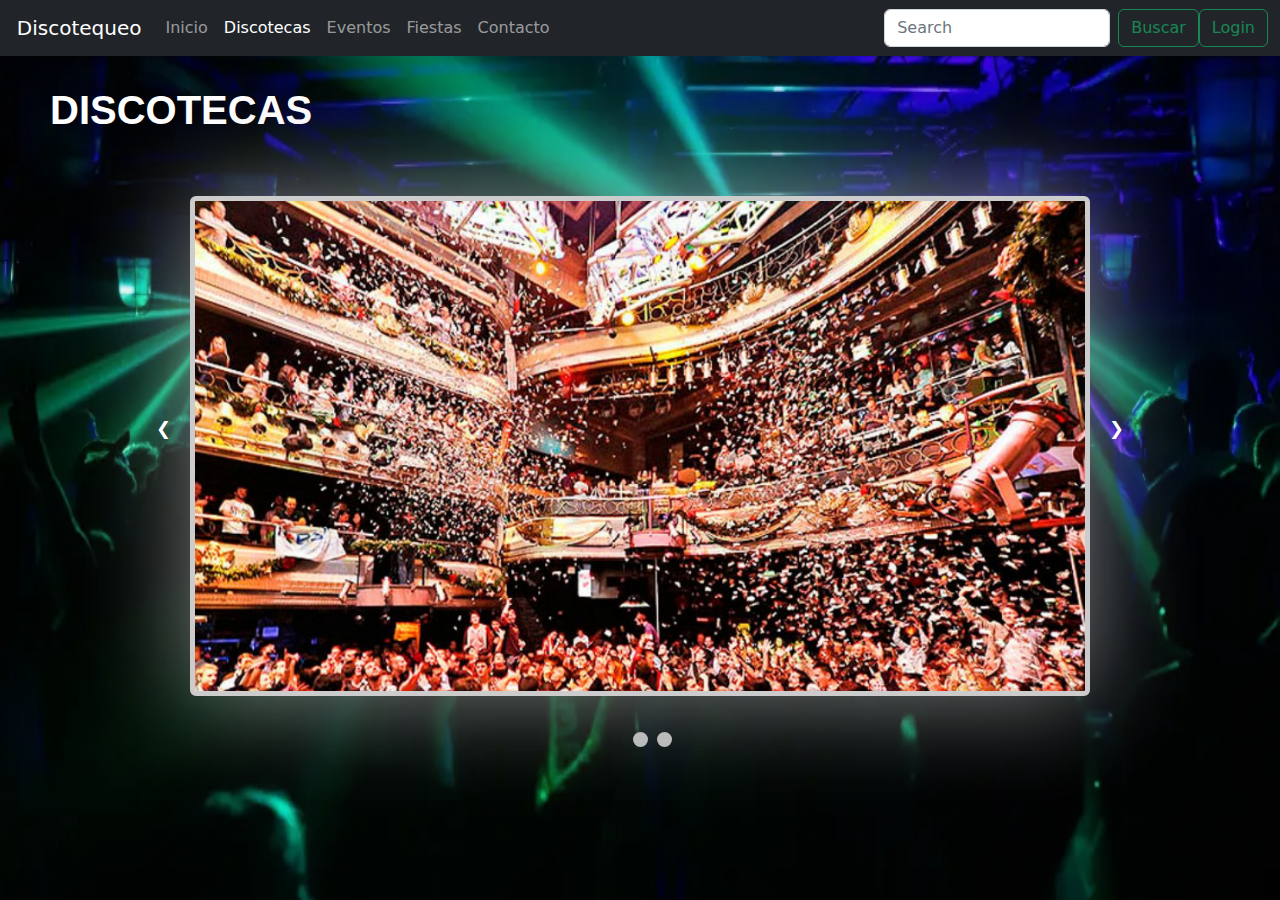
<file: discotecas/index.html>
<!DOCTYPE html>

<html lang="en">
  <head>
    <meta charset="UTF-8" />
    <meta http-equiv="X-UA-Compatible" content="IE=edge" />
    <meta name="viewport" content="width=device-width, initial-scale=1.0" />
    <script src="https://ajax.googleapis.com/ajax/libs/jquery/3.6.1/jquery.min.js"></script>
    <link href="../Inicio/static/bootstrap.min.css" rel="stylesheet" />
    <link rel="stylesheet" href="./static/styles.css" />
    <script src="./main.js"></script>
    <title>Discotecas</title>
  </head>
  <body>
    <!-- Esto es el menu y la barra de busqueda -->
    <header>
      <nav class="navbar navbar-expand-md navbar-dark fixed-top bg-dark">
        <div class="container-fluid">
          <a class="navbar-brand" href="../Inicio/index.html">Discotequeo</a>
          <button
            class="navbar-toggler"
            type="button"
            data-bs-toggle="collapse"
            data-bs-target="#navbarCollapse"
            aria-controls="navbarCollapse"
            aria-expanded="false"
            aria-label="Toggle navigation"
          >
            <span class="navbar-toggler-icon"></span>
          </button>
          <div class="collapse navbar-collapse" id="navbarCollapse">
            <!-- menu de navegacion (poner linkados con el resto de paginas) -->
            <ul class="navbar-nav me-auto mb-2 mb-md-0">
              <li class="nav-item">
                <a class="nav-link" href="../Inicio/index.html">Inicio</a>
              </li>
              <li class="nav-item">
                <a class="nav-link active" aria-current="page" href="../discotecas/index.html">Discotecas</a>
              </li>
              <li class="nav-item">
                <a class="nav-link" href="../eventos/index.html">Eventos</a>
              </li>
              <li class="nav-item">
                <a class="nav-link" href="../fiestas/index.html">Fiestas</a>
              </li>
              <li class="nav-item">
                <a class="nav-link" href="../contacto/contacto.html">Contacto</a>
              </li>
            </ul>
            <!-- Barra para buscar -->
            <form class="d-flex" role="search">
              <input
                class="form-control me-2"
                type="search"
                placeholder="Search"
                aria-label="Search"
              />
              <button class="btn btn-outline-success" type="submit">
                Buscar
              </button>
              <a type="button" class="btn btn-outline-success" href="../login/index.html">Login</a>
            </form>
          </div>
        </div>
      </nav>
    </header>

    <!-- -------------------------------------------------------------------------- -->

    <main>
      <div
        class="titulo"
        style="
          position: relative;
          bottom: 70px;
          font-family: Helvetica, sans-serif;
        "
      >
        <p style="font-family:'Poppins',sans-serif;font-weight: 600;font-size:40px;">DISCOTECAS</p>
      </div>

      <!-- Slideshow container -->
      <div class="slideshow-container">
        <!-- Full-width images with number and caption text -->
        <div class="mySlides fade-discotecas">
          <div class="contenedor">
            <img src="static/discoteca-kapital-madrid.jpg" />
            <div class="text">
              <h2 class="titulos">Kapital</h2>
              <p class="contenido">
                Kapital es una discoteca que se situa en la
                calle atocha está muy bien, va mucha gente, sobre todo gente
                extrangera, tiene 7 plantas y cada una es de un tipo de música
                distinto: reggaetón, electrónica etc. Es muy recomendable para
                gente joven aunque también hay gente más adulta. De precio está
                bien y muchas veces hay promociones dependiendo del día y la
                época del año.
              </p>
              <a
                type="button"
                class="btn btn-dark botones-vermas"
                href="../kapital/index.html"
              >
                Ver más
              </a>
            </div>
          </div>
        </div>

        <div class="mySlides fade-discotecas">
          <div class="contenedor">
            <img src="static/discoteca-barcelo-madrid.jpg" />
            <div class="text">
              <h2 class="titulos">Barceló</h2>
              <p class="contenido">
                La discoteca Teatro Barceló Madrid es una de las discotecas de Madrid
                más históricas y exclusivas. Este club, inaugurado en los años 80, ha 
                ido cambiando a lo largo del tiempo y se ha ido modernizando e innovando, 
                aún así, este antiguo teatro, transformado totalmente en club nocturno, 
                sigue manteniendo la misma su esencia y espíritu de siempre.
              </p>
              <a
                type="button"
                class="btn btn-dark botones-vermas"
                href="../teatroBarcelo/index.html"
              >
                Ver más
            </a>
            </div>
          </div>
        </div>

        <div class="mySlides fade-discotecas">
          <div class="contenedor">
            <img src="static/discoteca-fabrik-madrid.jpg" />
            <div class="text">
              <h2 class="titulos">Fabrik</h2>
              <p class="contenido">
                Fabrik es una discoteca de mandarinas y house situada en el municipio 
                de Humanes de Madrid, concretamente está localizada en
                un polígono industrial que se encuentra en la carretera M-413, que une
                Fuenlabrada con Moraleja de Enmedio. Con capacidad para 4000 personas
                en su sala principal, contando con 4 otras salas y una gran terraza,
                se trata de la mayor macrodiscoteca de la Comunidad de Madrid.
              </p>
              <a
                type="button"
                class="btn btn-dark botones-vermas"
                href="../fabrik/index.html"
              >
                Ver más
            </a>
            </div>
          </div>
        </div>

        <!-- Next and previous buttons -->
        <a class="prev" onclick="plusSlides(-1)">&#10094;</a>
        <a class="next" onclick="plusSlides(1)">&#10095;</a>
      </div>
      <br />

      <!-- The dots/circles -->
      <div style="text-align: center; position: relative; bottom: 20px">
        <span class="dot" onclick="currentSlide(1)"></span>
        <span class="dot" onclick="currentSlide(2)"></span>
        <span class="dot" onclick="currentSlide(3)"></span>
      </div>
    </main>
  </body>
</html>
</file>
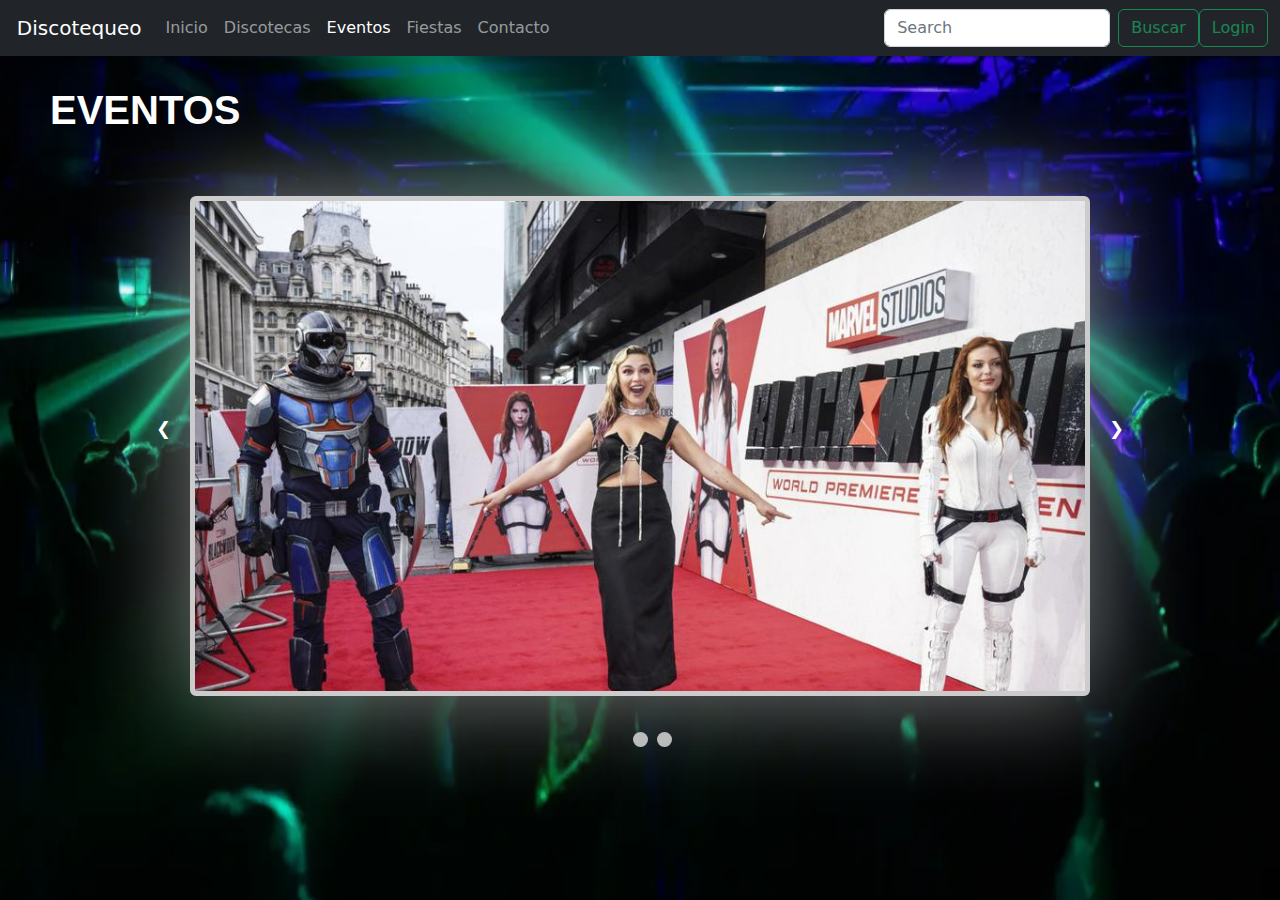
<file: eventos/index.html>
<!DOCTYPE html>

<html lang="en">
    <head>
        <meta charset="UTF-8">
        <meta http-equiv="X-UA-Compatible" content="IE=edge">
        <meta name="viewport" content="width=device-width, initial-scale=1.0">
        <script src="https://ajax.googleapis.com/ajax/libs/jquery/3.6.1/jquery.min.js"></script>
        <link href="../Inicio/static/bootstrap.min.css" rel="stylesheet">
        <link rel="stylesheet" href="./static/styles.css">
        <script src="./main.js"></script>
        <title>Eventos</title>
    </head>
    <body>
        <!-- Esto es el menu y la barra de busqueda -->
        <header>
            <nav class="navbar navbar-expand-md navbar-dark fixed-top bg-dark">
            <div class="container-fluid">
                <a class="navbar-brand" href="../Inicio/index.html">Discotequeo</a>
                <button class="navbar-toggler" type="button" data-bs-toggle="collapse" data-bs-target="#navbarCollapse" aria-controls="navbarCollapse" aria-expanded="false" aria-label="Toggle navigation">
                <span class="navbar-toggler-icon"></span>
                </button>
                <div class="collapse navbar-collapse" id="navbarCollapse">
                    <!-- menu de navegacion (poner linkados con el resto de paginas) -->
                <ul class="navbar-nav me-auto mb-2 mb-md-0">
                    <li class="nav-item">
                    <a class="nav-link" href="../Inicio/index.html">Inicio</a>
                    </li>
                    <li class="nav-item">
                    <a class="nav-link" href="../discotecas/index.html">Discotecas</a>
                    </li>
                    <li class="nav-item">
                    <a class="nav-link active" aria-current="page" href="../eventos/index.html">Eventos</a>
                    </li>
                    <li class="nav-item">
                    <a class="nav-link" href="../fiestas/index.html">Fiestas</a>
                    </li>
                    <li class="nav-item">
                    <a class="nav-link" href="../contacto/contacto.html">Contacto</a>
                    </li>
                </ul>
                <!-- Barra para buscar -->
                <form class="d-flex" role="search">
                    <input class="form-control me-2" type="search" placeholder="Search" aria-label="Search">
                    <button class="btn btn-outline-success" type="submit">Buscar</button>
                    <a type="button" class="btn btn-outline-success" href="../login/index.html">Login</a>
                </form>
                </div>
            </div>
            </nav>
        </header>

        <!-- -------------------------------------------------------------------------- -->

        <main>
            <div class="titulo" style="position:relative; bottom:70px; font-family: Helvetica, sans-serif">
                <p style="font-family:'Poppins',sans-serif;font-weight: 600;font-size:40px;"> EVENTOS </p>
            </div>

                <!-- Slideshow container -->
            <div class="slideshow-container">

                <!-- Full-width images with number and caption text -->
                <div class="mySlides fade-discotecas">
                    <div class="contenedor">
                        <img class="premier" src="static/foto-premier.jpg">
                        <div class="text">
                            <h2 class="titulos"> Premieres </h2>
                            <p class="contenido"> 
                                Podrás encontrar las premieres de los estrenos de
                                las películas más esperadas de la cartelera. En ellas podrás acceder 
                                a ver las películas en exclusiva y conocer a los actores de estas. 
                            </p>
                            <button type="button" class="btn btn-dark botones-vermas">Ver más</button>
                        </div>
                    </div>
                </div>

                <div class="mySlides fade-discotecas">
                    <div class="contenedor">
                        <img src="static/gaming.jpg">
                        <div class="text">
                            <h2 class="titulos"> Ferias </h2>
                            <p class="contenido"> 
                                Aquí encontraras información sobre las ferias actuales y próximas
                                que hay en madrid. Las ferias serán de distintos tópicos como estudiantiles,
                                conferencias a nivel profesional, videojuegos y ocio.
                            </p>
                            <button type="button" class="btn btn-dark botones-vermas">Ver más</button>
                        </div>
                    </div>
                </div>

                <div class="mySlides fade-discotecas">
                    <div class="contenedor">
                        <img src="static/concierto.jpg">
                        <div class="text">
                            <h2 class="titulos"> Conciertos </h2>
                            <p class="contenido"> 
                                Descubre los conciertos de los mejores artistas nacionales e internacionales
                                y las mejores ofertas para asistir a estos.
                            </p>
                            <p class="contenido">¿Te los vas a perder?</p>
                            <button type="button" class="btn btn-dark botones-vermas">Ver más</button>
                        </div>
                    </div>
                </div>

                <!-- Next and previous buttons -->
                <a class="prev" onclick="plusSlides(-1)">&#10094;</a>
                <a class="next" onclick="plusSlides(1)">&#10095;</a>
                
            </div>
            <br>

            <!-- The dots/circles -->
            <div style="text-align:center; position:relative; bottom:20px;">
                <span class="dot" onclick="currentSlide(1)"></span>
                <span class="dot" onclick="currentSlide(2)"></span>
                <span class="dot" onclick="currentSlide(3)"></span>
            </div>
        </main>
    </body>
</html>
</file>
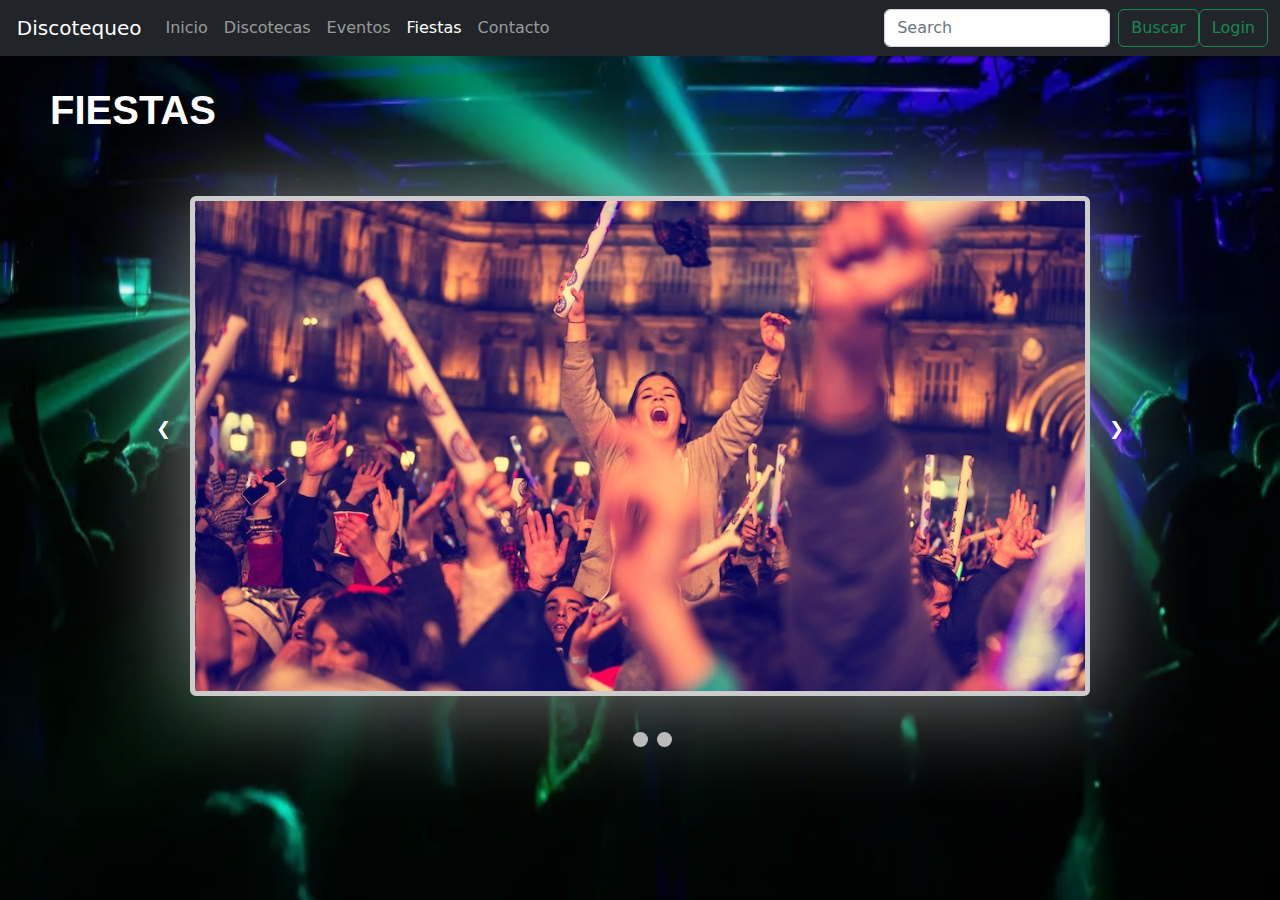
<file: fiestas/index.html>
<!DOCTYPE html>

<html lang="en">
    <head>
        <meta charset="UTF-8">
        <meta http-equiv="X-UA-Compatible" content="IE=edge">
        <meta name="viewport" content="width=device-width, initial-scale=1.0">
        <script src="https://ajax.googleapis.com/ajax/libs/jquery/3.6.1/jquery.min.js"></script>
        <link href="../Inicio/static/bootstrap.min.css" rel="stylesheet">
        <link rel="stylesheet" href="./static/styles.css">
        <script src="./main.js"></script>
        <title>Fiestas</title>
    </head>
    <body>
        <!-- Esto es el menu y la barra de busqueda -->
        <header>
            <nav class="navbar navbar-expand-md navbar-dark fixed-top bg-dark">
            <div class="container-fluid">
                <a class="navbar-brand" href="../Inicio/index.html">Discotequeo</a>
                <button class="navbar-toggler" type="button" data-bs-toggle="collapse" data-bs-target="#navbarCollapse" aria-controls="navbarCollapse" aria-expanded="false" aria-label="Toggle navigation">
                <span class="navbar-toggler-icon"></span>
                </button>
                <div class="collapse navbar-collapse" id="navbarCollapse">
                    <!-- menu de navegacion (poner linkados con el resto de paginas) -->
                <ul class="navbar-nav me-auto mb-2 mb-md-0">
                    <li class="nav-item">
                    <a class="nav-link" href="../Inicio/index.html">Inicio</a>
                    </li>
                    <li class="nav-item">
                    <a class="nav-link" href="../discotecas/index.html">Discotecas</a>
                    </li>
                    <li class="nav-item">
                    <a class="nav-link" href="../eventos/index.html">Eventos</a>
                    </li>
                    <li class="nav-item">
                    <a class="nav-link active" aria-current="page" href="../fiestas/index.html">Fiestas</a>
                    </li>
                    <li class="nav-item">
                    <a class="nav-link" href="../contacto/contacto.html">Contacto</a>
                    </li>
                </ul>
                <!-- Barra para buscar -->
                <form class="d-flex" role="search">
                    <input class="form-control me-2" type="search" placeholder="Search" aria-label="Search">
                    <button class="btn btn-outline-success" type="submit">Buscar</button>
                    <a type="button" class="btn btn-outline-success" href="../login/index.html">Login</a>
                </form>
                </div>
            </div>
            </nav>
        </header>

        <!-- -------------------------------------------------------------------------- -->

        <main>
            <div class="titulo" style="position:relative; bottom:70px; font-family: Helvetica, sans-serif">
                <p style="font-family:'Poppins',sans-serif;font-weight: 600;font-size:40px;"> FIESTAS </p>
            </div>

                <!-- Slideshow container -->
            <div class="slideshow-container">

                <!-- Full-width images with number and caption text -->
                <div class="mySlides fade-discotecas">
                    <div class="contenedor">
                        <img src="static/fiesta_universidad.jpg">
                        <div class="text">
                            <h2 class="titulos"> Fiestas universitarias </h2>
                            <p class="contenido"> 
                                Las mejores fiestas de todas las universidades de la Comunidad
                                de Madrid. No importa si no perteneces a ellas, podrás disfrutar
                                de una experiencia única en un ambiente universitario.
                            </p>
                            <button type="button" class="btn btn-dark botones-vermas">Ver más</button>
                        </div>
                    </div>
                </div>

                <div class="mySlides fade-discotecas">
                    <div class="contenedor">
                        <img src="static/festival.jpg">
                        <div class="text">
                            <h2 class="titulos"> Festivales </h2>
                            <p class="contenido"> 
                                Festivales de música de cualquier género, al aire libre o techado con
                                los mejores cantantes, DJs y artistas con los últimos éxitos. !No te pierdas 
                                este plan!
                            </p>
                            <button type="button" class="btn btn-dark botones-vermas">Ver más</button>
                        </div>
                    </div>
                </div>

                <div class="mySlides fade-discotecas">
                    <div class="contenedor">
                        <img src="static/fiestas-municipales.jpg">
                        <div class="text">
                            <h2 class="titulos"> Fiestas municipales </h2>
                            <p class="contenido">
                                Las fiestas municipales de todas las localidades de la Comunidad de 
                                Madrid con los mayores puntos de concentración de gente e información 
                                adicional sobre estas.
                            </p>
                            <button type="button" class="btn btn-dark botones-vermas">Ver más</button>
                        </div>
                    </div>
                </div>

                <!-- Next and previous buttons -->
                <a class="prev" onclick="plusSlides(-1)">&#10094;</a>
                <a class="next" onclick="plusSlides(1)">&#10095;</a>
                
            </div>
            <br>

            <!-- The dots/circles -->
            <div style="text-align:center; position:relative; bottom:20px;">
                <span class="dot" onclick="currentSlide(1)"></span>
                <span class="dot" onclick="currentSlide(2)"></span>
                <span class="dot" onclick="currentSlide(3)"></span>
            </div>
        </main>
    </body>
</html>
</file>
<file: discotecas/static/styles.css>
/* Slideshow container */
.slideshow-container {
  width: 1000px;
  position: relative;
  bottom:130px;
  margin: auto;
  border-radius: 6px;
}

/* Hide the images by default */
.mySlides {
  display: none;
}

/* Next & previous buttons */
.prev, .next {
  cursor: pointer;
  position: absolute;
  top: 65%;
  width: auto;
  margin-top: -22px;
  padding: 16px;
  color: white;
  font-weight: bold;
  font-size: 18px;
  transition: 0.6s ease;
  border-radius: 0 3px 3px 0;
  user-select: none;
}

/* Position the "next button" to the right */
.next {
  right: 0;
  border-radius: 3px 0 0 3px;
}

/* On hover, add a black background color with a little bit see-through */
.prev:hover, .next:hover {
  background-color: rgba(0,0,0,0.8);
}

/* Caption text */
.text {
  background-color: rgba(255, 255, 255,0.8);
  color: black;
  font-size: 15px;
  padding: 10px 12px;
  position: absolute;
  bottom: 0px;
  width: 100%;
  height: 100%;
  transition: all 500ms ease-out;
  opacity: 0;
}

.contenedor:hover > .text{
    opacity: 1;
}

/* Number text (1/3 etc) */
.numbertext {
  color: #f2f2f2;
  font-size: 12px;
  padding: 8px 12px;
  position: absolute;
  top: 0;
}

/* The dots/bullets/indicators */
.dot {
  cursor: pointer;
  height: 15px;
  width: 15px;
  margin: 0 2px;
  background-color: #bbb;
  border-radius: 50%;
  display: inline-block;
  transition: background-color 0.6s ease;
}

.active, .dot:hover {
  background-color: #a19c9c00;
}

/* Fading animation */
.fade-discotecas {
  animation-name: fade;
  animation-duration: 1.5s;
}

@keyframes fade {
  from {opacity: .4}
  to {opacity: 2}
}

.contenedor{
  position:relative;
  width:900px; 
  height:500px; 
  top: 100px;
  left: 50px;
  background-color: #f2f2f2;
  border-radius: 6px;
  overflow: hidden;
  border: solid 5px #ccc;
  box-shadow: 0px 0px 100px 0px #818181;
}

.contenedor img{
  width: 100%;
  height: 100%;
}

.titulos{
  position: relative;
  top:20px;
  left:50px;
  font-size: 50px;
  font-weight: 00;
}

.contenido{
  position: relative;
  margin: 80px 40px 40px 50px;
  font-size:25px;
  font-weight: 400;
  overflow: hidden;
}

body{
  background-image:url("fondo.webp");
  background-repeat: no-repeat;
  background-size: 100% 130%;
}

.botones-vermas{
  position: relative;
  left: 45%;
}

.discoteca {
  font-family: 'Poppins',sans-serif;
  line-height: 1;
  padding: 20px;
  margin: 20px;
position: absolute;
top: 30px;
}

.discoteca h1 {
  margin: 0;
  padding: 0;
  font-weight: 600;
  font-size: 40px;
  color: #FFFFFF;
}


/* Contenido */


.titulo{
  font-size: 50px;
  color: white;
  padding-top: 150px;
  padding-left:50px;
  font-family: Verdana, Geneva, Tahoma, sans-serif;
}
</file>
<file: eventos/static/styles.css>
/* Slideshow container */
.slideshow-container {
    width: 1000px;
    position: relative;
    bottom:130px;
    margin: auto;
    border-radius: 6px;
  }
  
  /* Hide the images by default */
  .mySlides {
    display: none;
  }
  
  /* Next & previous buttons */
  .prev, .next {
    cursor: pointer;
    position: absolute;
    top: 65%;
    width: auto;
    margin-top: -22px;
    padding: 16px;
    color: white;
    font-weight: bold;
    font-size: 18px;
    transition: 0.6s ease;
    border-radius: 0 3px 3px 0;
    user-select: none;
  }
  
  /* Position the "next button" to the right */
  .next {
    right: 0;
    border-radius: 3px 0 0 3px;
  }
  
  /* On hover, add a black background color with a little bit see-through */
  .prev:hover, .next:hover {
    background-color: rgba(0,0,0,0.8);
  }
  
  /* Caption text */
  .text {
    background-color: rgba(255, 255, 255,0.8);
    color: black;
    font-size: 15px;
    padding: 10px 12px;
    position: absolute;
    bottom: 0px;
    width: 100%;
    height: 100%;
    transition: all 500ms ease-out;
    opacity: 0;
  }
  
  .contenedor:hover > .text{
      opacity: 1;
  }
  
  /* Number text (1/3 etc) */
  .numbertext {
    color: #f2f2f2;
    font-size: 12px;
    padding: 8px 12px;
    position: absolute;
    top: 0;
  }
  
  /* The dots/bullets/indicators */
  .dot {
    cursor: pointer;
    height: 15px;
    width: 15px;
    margin: 0 2px;
    background-color: #bbb;
    border-radius: 50%;
    display: inline-block;
    transition: background-color 0.6s ease;
  }
  
  .active, .dot:hover {
    background-color: #a19c9c00;
  }
  
  
  /* Fading animation */
  .fade-discotecas {
    animation-name: fade;
    animation-duration: 1.5s;
  }
  
  @keyframes fade {
    from {opacity: .4}
    to {opacity: 2}
  }
  
  .contenedor{
    position:relative;
    width:900px; 
    height:500px; 
    top: 100px;
    left: 50px;
    background-color: #f2f2f2;
    border-radius: 6px;
    overflow: hidden;
    border: solid 5px #ccc;
    box-shadow: 0px 0px 100px 0px #818181;
  }
  
  .contenedor img{
    width: 100%;
    height: 100%;
  }

  .contenedor .premier{
    width: 100%;
    height: 125%;
  }
  
  .titulos{
    position: relative;
    top:20px;
    left:50px;
    font-size: 50px;
    font-weight: 00;
  }
  
  .contenido{
    position: relative;
    margin: 80px 40px 40px 50px;
    font-size:25px;
    font-weight: 400;
    overflow: hidden;
  }
  
  .body-discotecas{
    /*background-image:url("fondo2.gif");*/
    background-repeat: no-repeat;
    background-size: 100% 130%;
  }
  
  body{
    background-image:url("fondo.webp");
    background-repeat: no-repeat;
    background-size: 100% 130%;
  }
  
  .botones-vermas{
    position: relative;
    left: 45%;
  }

  .discoteca {
    font-family: 'Poppins',sans-serif;
	line-height: 1;
    padding: 20px;
    margin: 20px;
	position: absolute;
	top: 30px;
}

.discoteca h1 {
    margin: 0;
    padding: 0;
	font-weight: 600;
    font-size: 40px;
    color: #FFFFFF;
}
  
  
  /* Contenido */
  
  
  .titulo{
    font-size: 50px;
    color: white;
    padding-top: 150px;
    padding-left:50px;
    font-family: Verdana, Geneva, Tahoma, sans-serif;
  }
</file>
<file: fiestas/static/styles.css>
/* Slideshow container */
.slideshow-container {
    width: 1000px;
    position: relative;
    bottom:130px;
    margin: auto;
    border-radius: 6px;
  }
  
  /* Hide the images by default */
  .mySlides {
    display: none;
  }
  
  /* Next & previous buttons */
  .prev, .next {
    cursor: pointer;
    position: absolute;
    top: 65%;
    width: auto;
    margin-top: -22px;
    padding: 16px;
    color: white;
    font-weight: bold;
    font-size: 18px;
    transition: 0.6s ease;
    border-radius: 0 3px 3px 0;
    user-select: none;
  }
  
  /* Position the "next button" to the right */
  .next {
    right: 0;
    border-radius: 3px 0 0 3px;
  }
  
  /* On hover, add a black background color with a little bit see-through */
  .prev:hover, .next:hover {
    background-color: rgba(0,0,0,0.8);
  }
  
  /* Caption text */
  .text {
    background-color: rgba(255, 255, 255,0.8);
    color: black;
    font-size: 15px;
    padding: 10px 12px;
    position: absolute;
    bottom: 0px;
    width: 100%;
    height: 100%;
    transition: all 500ms ease-out;
    opacity: 0;
  }
  
  .contenedor:hover > .text{
      opacity: 1;
  }
  
  /* Number text (1/3 etc) */
  .numbertext {
    color: #f2f2f2;
    font-size: 12px;
    padding: 8px 12px;
    position: absolute;
    top: 0;
  }
  
  /* The dots/bullets/indicators */
  .dot {
    cursor: pointer;
    height: 15px;
    width: 15px;
    margin: 0 2px;
    background-color: #bbb;
    border-radius: 50%;
    display: inline-block;
    transition: background-color 0.6s ease;
  }
  
  .active, .dot:hover {
    background-color: #a19c9c00;
  }
  
  
  /* Fading animation */
  .fade-discotecas {
    animation-name: fade;
    animation-duration: 1.5s;
  }
  
  @keyframes fade {
    from {opacity: .4}
    to {opacity: 2}
  }
  
  .contenedor{
    position:relative;
    width:900px; 
    height:500px; 
    top: 100px;
    left: 50px;
    background-color: #f2f2f2;
    border-radius: 6px;
    overflow: hidden;
    border: solid 5px #ccc;
    box-shadow: 0px 0px 100px 0px #818181;
  }
  
  .contenedor img{
    width: 100%;
    height: 100%;
  }
  
  .titulos{
    position: relative;
    top:20px;
    left:50px;
    font-size: 50px;
    font-weight: 00;
  }
  
  .contenido{
    position: relative;
    margin: 80px 40px 40px 50px;
    font-size:25px;
    font-weight: 400;
    overflow: hidden;
  }
  
  .body-discotecas{
    /*background-image:url("fondo2.gif");*/
    background-repeat: no-repeat;
    background-size: 100% 130%;
  }
  
  body{
    background-image:url("fondo.webp");
    background-repeat: no-repeat;
    background-size: 100% 130%;
  }
  
  .botones-vermas{
    position: relative;
    left: 45%;
  }
  
  
  /* Contenido */

  .discoteca {
    font-family: 'Poppins',sans-serif;
	line-height: 1;
    padding: 20px;
    margin: 20px;
	position: absolute;
	top: 30px;
}

.discoteca h1 {
    margin: 0;
    padding: 0;
	font-weight: 600;
    font-size: 40px;
    color: #FFFFFF;
}
  
  
  .titulo{
    font-size: 50px;
    color: white;
    padding-top: 150px;
    padding-left:50px;
    font-family: Verdana, Geneva, Tahoma, sans-serif;
  }
</file>
